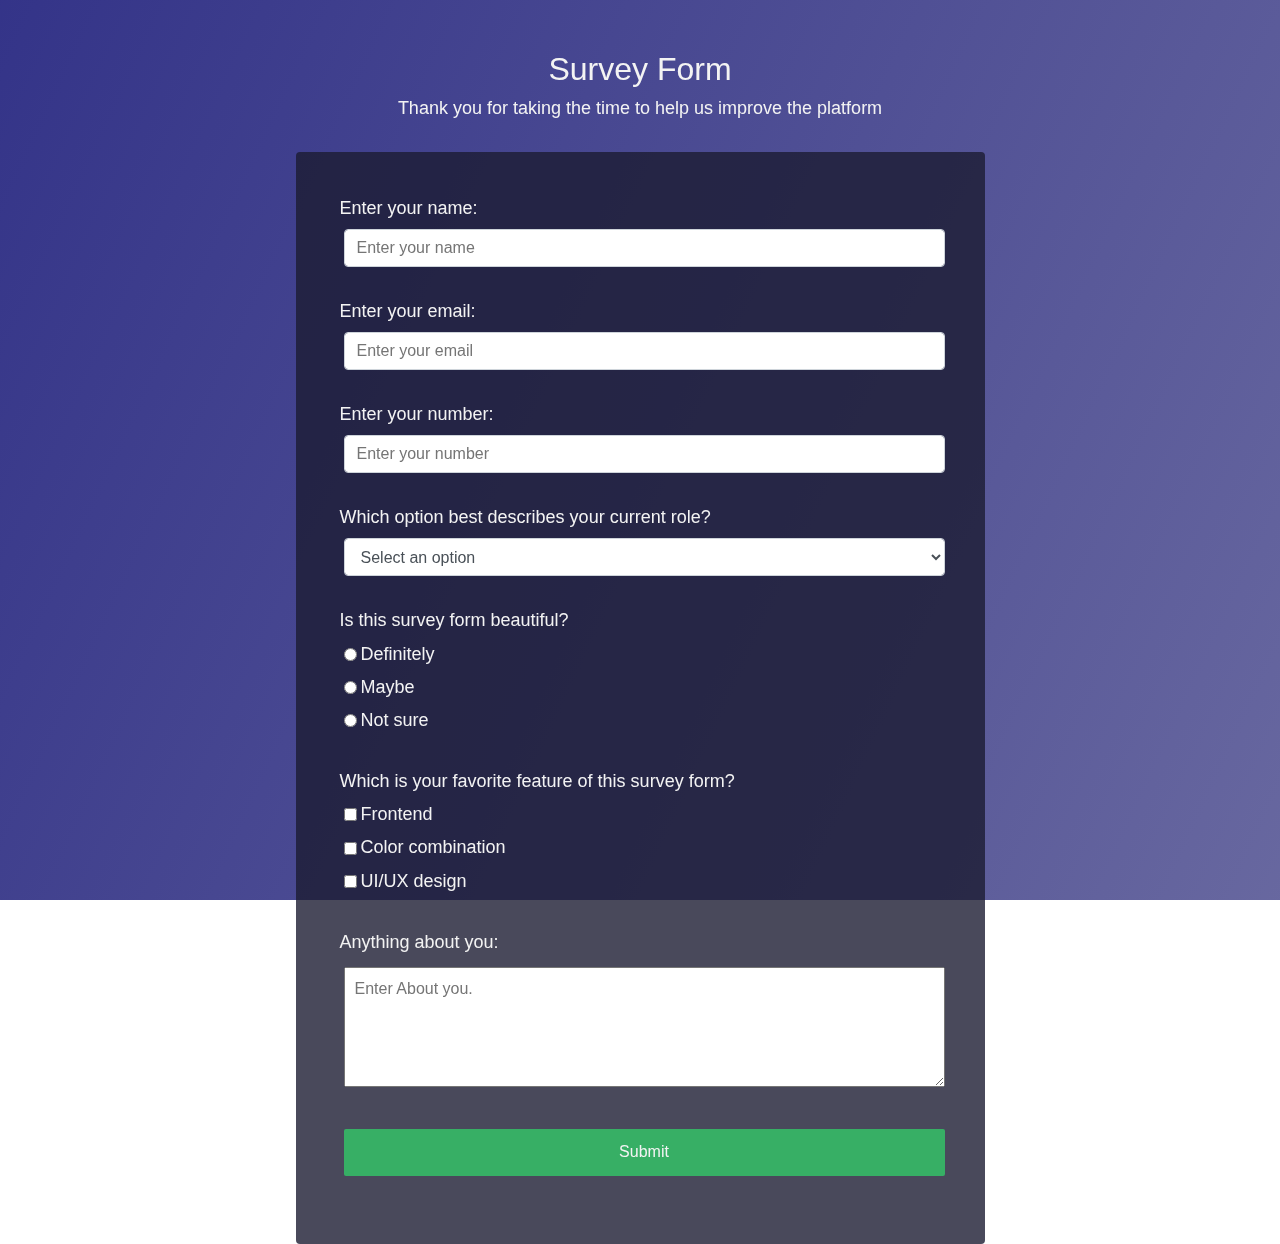
<file: index.html>
<!DOCTYPE html>
<html lang="en">

<head>
    <meta charset="UTF-8">
    <meta http-equiv="X-UA-Compatible" content="IE=edge">
    <meta name="viewport" content="width=device-width, initial-scale=1.0">
    <title>Survey Form</title>
    <link rel="stylesheet" href="styles.css">
</head>

<body>
    <div class="container">
        <header class="header">
            <h1 id="title" class="text-center">Survey Form</h1>
            <p id="description">Thank you for taking the time to help us improve the platform</p>
        </header>

        <!-- Updated form with correct structure -->
        <form id="survey-form">
            <div class="form-group">
                <label for="name">Enter your name:</label>
                <input id="name" name="name" class="form-control" type="text" placeholder="Enter your name" required />
            </div>
            <div class="form-group">
                <label for="email">Enter your email:</label>
                <input id="email" name="email" type="email" class="form-control" placeholder="Enter your email"
                    required />
            </div>
            <div class="form-group">
                <label for="number">Enter your number:</label>
                <input type="tel" name="number" id="number" class="form-control" placeholder="Enter your number"
                    required />
            </div>

            <div class="form-group">
                <p>Which option best describes your current role?</p>
                <select id="dropdown" name="role" class="form-control" required>
                    <option value="" disabled selected>Select an option</option>
                    <option value="student">Student</option>
                    <option value="worker">Worker</option>
                </select>
            </div>

            <div class="form-group">
                <p>Is this survey form beautiful?</p>
                <label>
                    <input type="radio" name="survey-beauty" value="Definitely" required> Definitely
                </label>
                <label>
                    <input type="radio" name="survey-beauty" value="Maybe"> Maybe
                </label>
                <label>
                    <input type="radio" name="survey-beauty" value="Not sure"> Not sure
                </label>
            </div>

            <div class="form-group">
                <p>Which is your favorite feature of this survey form?</p>
                <label>
                    <input type="checkbox" name="feature" value="Frontend"> Frontend
                </label>
                <label>
                    <input type="checkbox" name="feature" value="Color combination"> Color combination
                </label>
                <label>
                    <input type="checkbox" name="feature" value="UI/UX design"> UI/UX design
                </label>
            </div>

            <div class="form-group">
                <p>Anything about you:</p>
                <textarea id="comments" name="comments" class="input-textarea" placeholder="Enter About you."
                    required></textarea>
            </div>

            <div class="form-group">
                <button id="submit" class="submit-button" type="submit">Submit</button>
            </div>
        </form>
    </div>

    <script>
        // Optimized form submission and validation logic
        console.log("hii")
        const form = document.getElementById('survey-form').addEventListener('submit', (e) => {
            e.preventDefault(); // Prevent form from submitting normally
            console.log(e)
            // Retrieve all form inputs
            const name = document.getElementById('name').value.trim();
            console.log(name)
            // console.log(value.trim())
            const email = document.getElementById('email').value.trim();
            console.log(email)
            const number = document.getElementById('number').value.trim();
            const role = document.getElementById('dropdown').value;
            const comments = document.getElementById('comments').value.trim();

            // Validate fields
            if (!name || !email || !number || !role || !comments) {
                alert("Please fill in all required fields before submitting.");
                return; // Stop the function if validation fails
            }

            // Success message if all fields are filled
            alert(`${name} Your Form Is Submitted Successfully`);

            // Clear the form after submission
            document.getElementById('survey-form').reset();
        });
    </script>
</body>

</html>
</file>
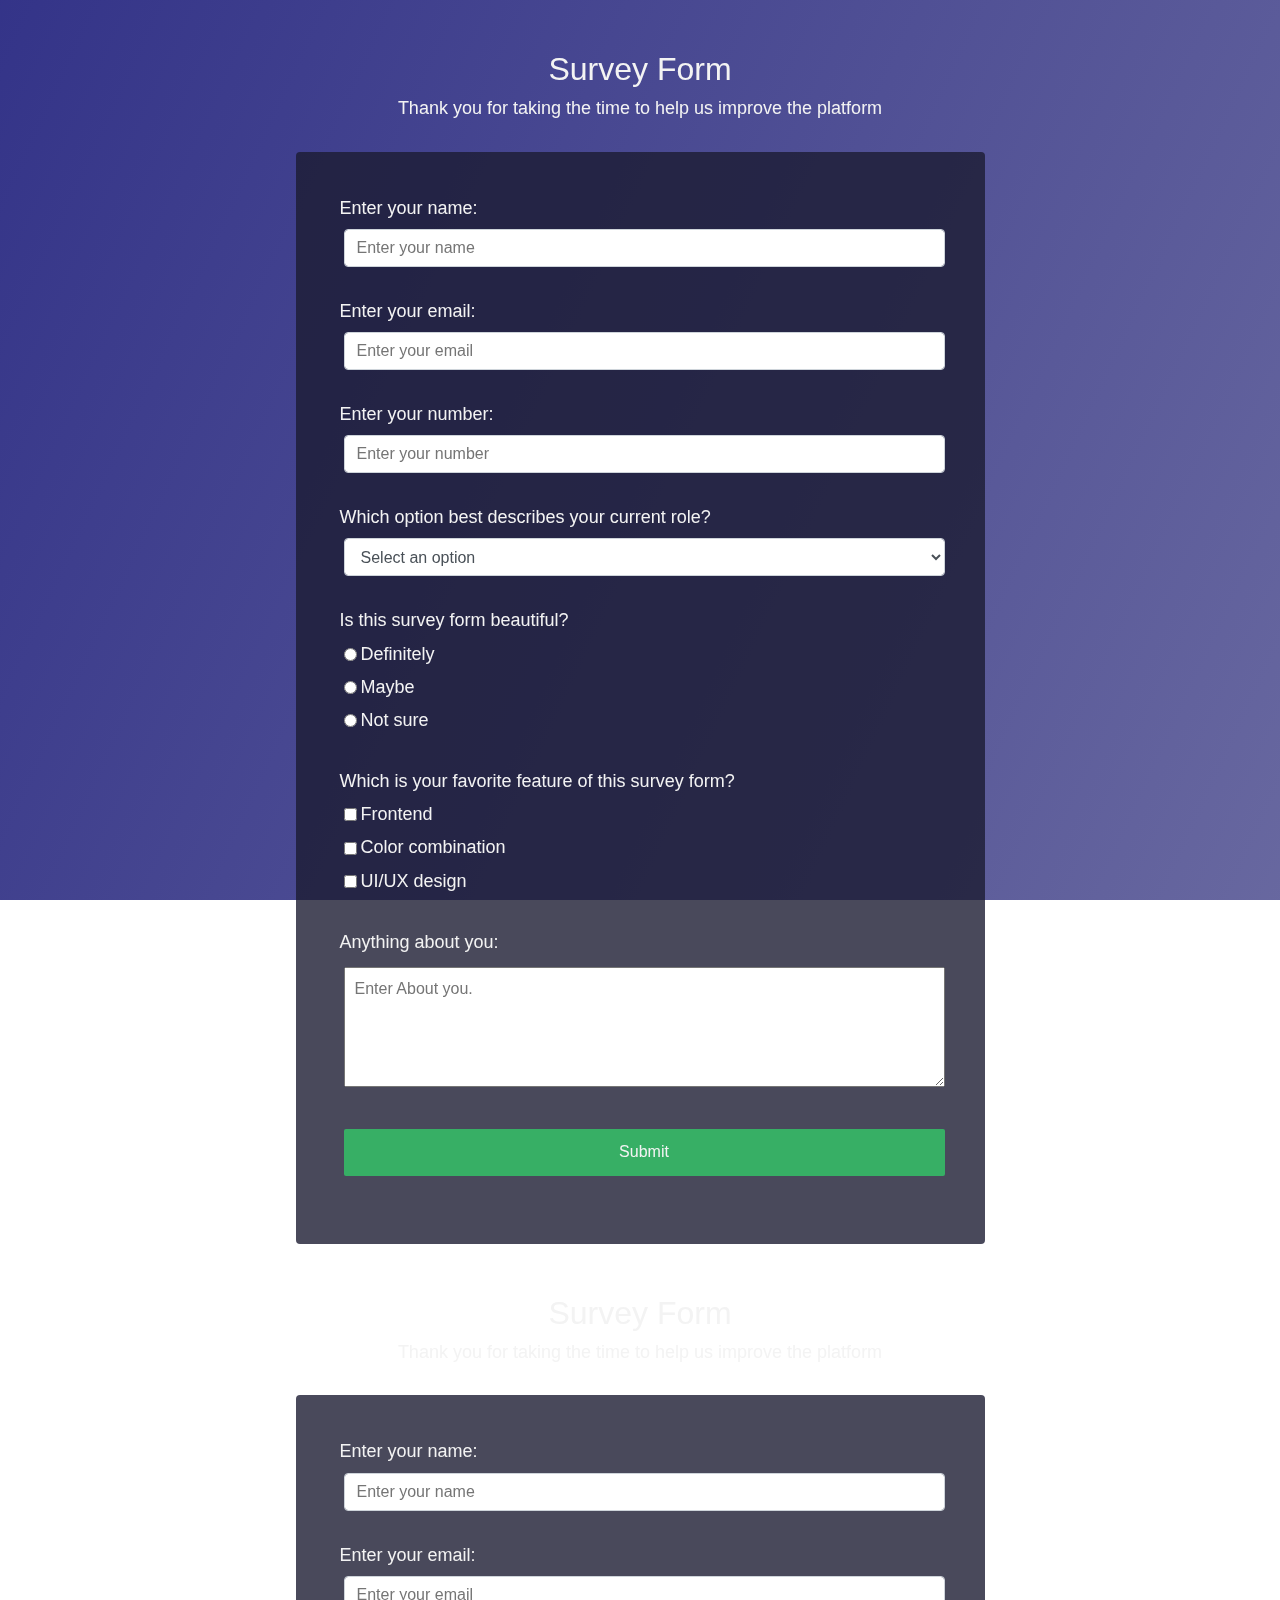
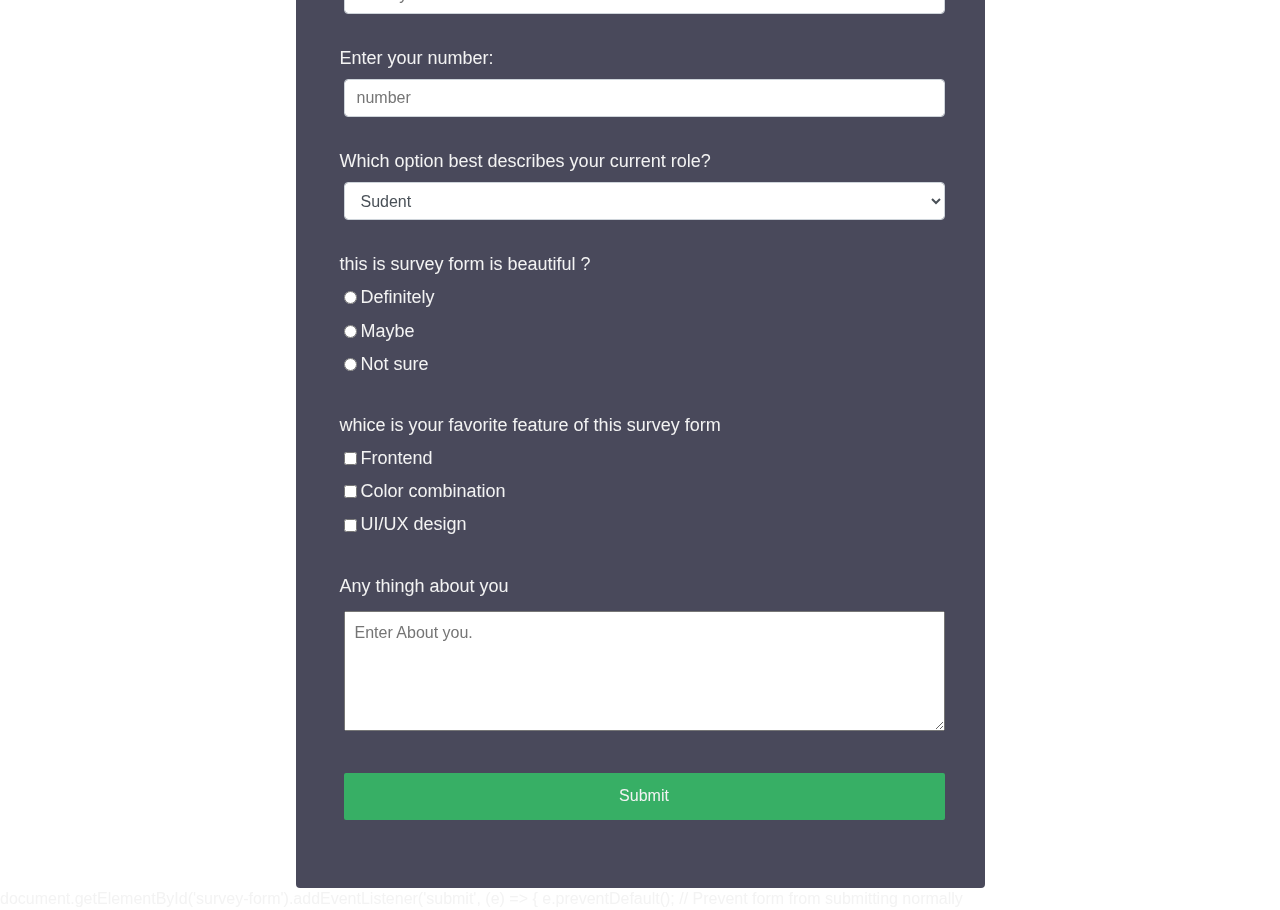
<file: ind.html>
<!DOCTYPE html>
<html lang="en">

<head>
    <meta charset="UTF-8">
    <meta http-equiv="X-UA-Compatible" content="IE=edge">
    <meta name="viewport" content="width=device-width, initial-scale=1.0">
    <title>Survey Form</title>
    <link rel="stylesheet" href="styles.css">
</head>

<body>
    <div class="container">
        <header class="header">
            <h1 id="title" class="text-center">Survey Form</h1>
            <p id="description">Thank you for taking the time to help us improve the platform</p>
        </header>

        <!-- Updated form with correct structure -->
        <form id="survey-form">
            <div class="form-group">
                <label for="name">Enter your name:</label>
                <input id="name" name="name" class="form-control" type="text" placeholder="Enter your name" required />
            </div>
            <div class="form-group">
                <label for="email">Enter your email:</label>
                <input id="email" name="email" type="email" class="form-control" placeholder="Enter your email"
                    required />
            </div>
            <div class="form-group">
                <label for="number">Enter your number:</label>
                <input type="number" name="number" id="number" class="form-control" placeholder="Enter your number"
                    required />
            </div>

            <div class="form-group">
                <p>Which option best describes your current role?</p>
                <select id="dropdown" name="role" class="form-control" required>
                    <option value="" disabled selected>Select an option</option>
                    <option value="student">Student</option>
                    <option value="worker">Worker</option>
                </select>
            </div>

            <div class="form-group">
                <p>Is this survey form beautiful?</p>
                <label>
                    <input type="radio" name="survey-beauty" value="Definitely" required> Definitely
                </label>
                <label>
                    <input type="radio" name="survey-beauty" value="Maybe"> Maybe
                </label>
                <label>
                    <input type="radio" name="survey-beauty" value="Not sure"> Not sure
                </label>
            </div>

            <div class="form-group">
                <p>Which is your favorite feature of this survey form?</p>
                <label>
                    <input type="checkbox" name="feature" value="Frontend"> Frontend
                </label>
                <label>
                    <input type="checkbox" name="feature" value="Color combination"> Color combination
                </label>
                <label>
                    <input type="checkbox" name="feature" value="UI/UX design"> UI/UX design
                </label>
            </div>

            <div class="form-group">
                <p>Anything about you:</p>
                <textarea id="comments" name="comments" class="input-textarea" placeholder="Enter About you."
                    required></textarea>
            </div>

            <div class="form-group">
                <button id="submit" class="submit-button" type="submit">Submit</button>
            </div>
        </form>
    </div>

    <script>
        // Optimized form submission and validation logic
        document.getElementById('survey-form').addEventListener('submit', (e) => {
            e.preventDefault(); // Prevent form from submitting normally

            // Retrieve all form inputs
            const name = document.getElementById('name').value.trim();
            const email = document.getElementById('email').value.trim();
            const number = document.getElementById('number').value.trim();
            const role = document.getElementById('dropdown').value;
            const comments = document.getElementById('comments').value.trim();

            // Validate fields
            if (!name || !email || !number || !role || !comments) {
                alert("Please fill in all required fields before submitting.");
                return; // Stop the function if validation fails
            }

            // Success message if all fields are filled
            alert("Your form was submitted successfully!");

            // Clear the form after submission
            document.getElementById('survey-form').reset();
        });
    </script>
</body>

</html>


















<!DOCTYPE html>
<html lang="en">

<head>
    <meta charset="UTF-8">
    <meta http-equiv="X-UA-Compatible" content="IE=edge">
    <meta name="viewport" content="width=device-width, initial-scale=1.0">
    <title>Document</title>
    <link rel="stylesheet" href="styles.css">
</head>

<body>
    <div class="container">
        <header class="header">
            <h1 id="title" class="text-center">Survey Form</h1>
            <p id="description">Thank you for taking the time to help us improve the platform</p>
        </header>


        <form id="survey-form">
            <div class="form-group">
                <label id="name-label" id="name">Enter your name:</label>
                <input id="name" name="name" class="form-control" type="text" placeholder="Enter your name" required />
            </div>
            <div class="form-group">
                <label id="email-label">Enter your email: </label>
                <input id="email" type="email" class="form-control" placeholder="Enter your email" required />
            </div>
            <div class="form-group">
                <label id="number-label">Enter your number: </label>
                <input type="number" name="number" id="number" min="10" class="form-control"
                    placeholder="number" required>
            </div>
            <div class="form-group">
                <p>Which option best describes your current role?</p>

                <select id="dropdown" class="form-control">
                    <option>Sudent</option>
                    <option>Worker</option>

                </select>
            </div>
            <div class="form-group">
                <p>this is survey form is beautiful ? </p>
                <label for="">
                    <input type="radio" name="group1" value="group1">Definitely
                </label>
                <label for="">
                    <input type="radio" name="group1" value="group1">Maybe
                </label>
                <label for="">
                    <input type="radio" name="group1" value="group1">Not sure
                </label>
            </div>

            <div class="form-group">
                <p>whice is your favorite feature of this survey form</p>
                <label for="">
                    <input type="checkbox" value="Definitely" /> Frontend
                </label>
                <label for="">
                    <input type="checkbox" value="Maybe" /> Color combination
                </label>
                <label for="">
                    <input type="checkbox" value="ui/ux design"> UI/UX design
                </label>
            </div>
            <!-- textarea start -->
            <div class="form-group">
                <p>Any thingh about you</p>
                <textarea id="comments" class="input-textarea" name="comment" placeholder="Enter About you." required></textarea>
            </div>
            <!-- textarea start end -->
            <!-- submit button  -->
            <div class="form-group">
                <button id="submit" class="submit-button" type="submit" onclick="submitForm()">Submit</button>
            </div>
            <!-- submit button end  -->
        </form>
    </div>
    <script>
      const submitForm = () => {
            const name = document.getElementById('name').value;
            const email = document.getElementById('email').value;

            // Check if both fields are filled
            if (name === "" || email === "") {
                alert("Please fill in all fields before submitting.");
            } else {
                // Show success message if validation passes
                alert("Your form was submitted successfully!");

                // Optionally clear the form after submission
                document.getElementById("myForm").reset();
            }
        }
    </script>
</body>


</html>
document.getElementById('survey-form').addEventListener('submit', (e) => {
            e.preventDefault(); // Prevent form from submitting normally
</file>
<file: styles.css>
:root {
    --color-white: #f3f3f3;
    --color-darkblue: #1b1b32;
    --color-darkblue-alpha: rgba(27, 27, 50, 0.8);
    --color-green: #37af65;
}
*,
*::before,
*::after {
    box-sizing: border-box;
}

body {
    font-family: 'Poppins', sans-serif;
    font-size: 1rem;
    font-weight: 400;
    line-height: 1.4;
    color: var(--color-white);
    margin: 0;
  }

  body::before {
    content: '';
    position: fixed;
    top: 0;
    left: 0;
    height: 100%;
    width: 100%;
    z-index: -1;
    background: var(--color-darkblue);
    background-image: linear-gradient(
        115deg,
        rgba(58, 58, 158, 0.8),
        rgba(136, 136, 206, 0.7)
      ),
      url(https://cdn.freecodecamp.org/testable-projects-fcc/images/survey-form-background.jpeg);
    background-size: cover;
    background-repeat: no-repeat;
    background-position: center;
  }
  
  h1 {
    font-weight: 400;
    line-height: 1.2;
  }
  
  p {
    font-size: 1.125rem;
  }
  
  h1,
  p {
    margin-top: 0;
    margin-bottom: 0.5rem;
  }
  
  label {
    display: flex;
    align-items: center;
    font-size: 1.125rem;
    margin-bottom: 0.5rem;
  }
  
  input,
  button,
  select,
  textarea {
    margin: 4px;
    font-family: inherit;
    font-size: inherit;
    line-height: inherit;
  }
  
  button {
    border: none;
  }
  
  .container {
    width: 100%;
    margin: 3.125rem auto 0 auto;
  }
  
  @media (min-width: 576px) {
    .container {
      max-width: 540px;
    }
  }
  
  @media (min-width: 768px) {
    .container {
      max-width: 689px;
    }
  }
  
  .header {
    padding: 0 0.625rem;
    margin-bottom: 1.875rem;
  }
  .header p{
    text-align: center;
  }
  .description {
    font-style: italic;
    font-weight: 200;
    text-shadow: 1px 1px 1px rgba(0, 0, 0, 0.4);
  }
  
  .clue {
    margin-left: 0.25rem;
    font-size: 0.9rem;
    color: #e4e4e4;
  }
  
  .text-center {
    text-align: center;
  }
  
  /* form */
  
  form {
    background: var(--color-darkblue-alpha);
    padding: 2.5rem 0.625rem;
    border-radius: 0.25rem;
  }
  
  @media (min-width: 480px) {
    form {
      padding: 2.5rem;
    }
  }
  
  .form-group {
    margin: 0 auto 1.25rem auto;
    padding: 0.25rem;
  }
  
  .form-control {
    display: block;
    width: 100%;
    height: 2.375rem;
    padding: 0.375rem 0.75rem;
    color: #495057;
    background-color: #fff;
    background-clip: padding-box;
    border: 1px solid #ced4da;
    border-radius: 0.25rem;
    transition: border-color 0.15s ease-in-out, box-shadow 0.15s ease-in-out;
  }
  
  .form-control:focus {
    border-color: #80bdff;
    outline: 0;
    box-shadow: 0 0 0 0.2rem rgba(0, 123, 255, 0.25);
  }
  
  .input-radio,
  .input-checkbox {
    display: inline-block;
    margin-right: 0.625rem;
    min-height: 1.25rem;
    min-width: 1.25rem;
  }
  
  .input-textarea {
    min-height: 120px;
    width: 100%;
    padding: 0.625rem;
    resize: vertical;
  }
  
  .submit-button {
    display: block;
    width: 100%;
    padding: 0.75rem;
    background: var(--color-green);
    color: inherit;
    border-radius: 2px;
    cursor: pointer;
  }
</file>
